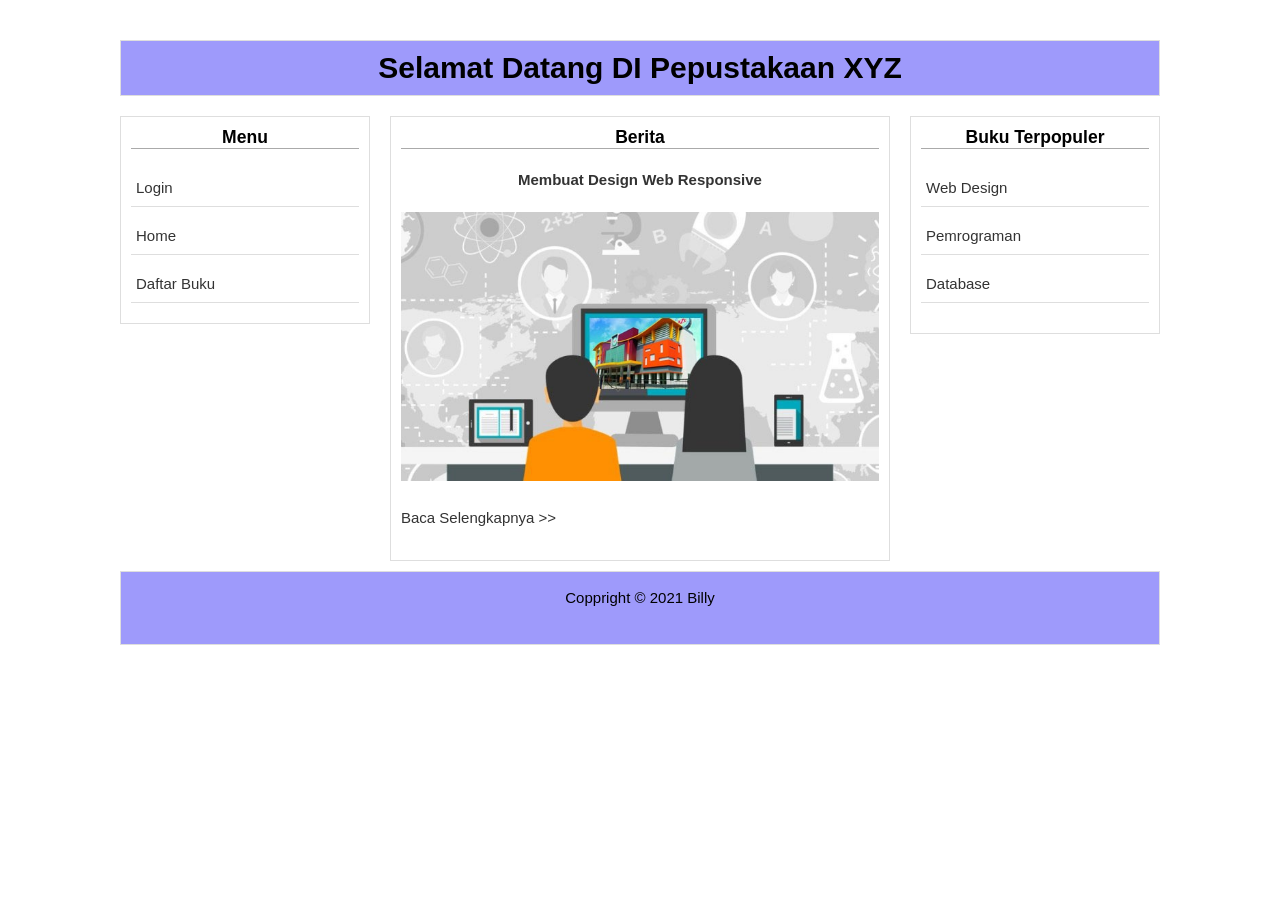
<file: index.html>
<!DOCTYPE html>  
<html lang="en">  
<head>  
    <meta charset="UTF-8">  
        <title> Website Responsive</title>  
    <meta name="viewport" content="width=device-width, initialscale=1.0">  
    <link rel="stylesheet" href="css/style.css">  
</head> 

<body>  
    <div class="container">  
        <div class="header">  
            <h1 align="center"> Selamat Datang DI Pepustakaan XYZ</h1>  
        </div>  
   <div class="main">  
        <div class="left">  
            <h3 align="center">Menu</h3>  
                <ul>  
                    <li><a href="login/login.html">Login</a></li>  
                    <li><a href="#">Home</a></li>  
                    <li><a href="#">Daftar Buku</a></li>  
                </ul>  
        </div>  
    <div class="middle">  
        <h3 align="center">Berita</h3>  
            <p align="center"><strong><a href="#" >Membuat Design Web Responsive</a></strong></p>  
            <p><img src="images/logo1.jpeg" alt=""></p>  
            <p><a href="#">Baca Selengkapnya >> </a></p>
    </div>  
        <div class="right">  
            <h3 align="center">Buku Terpopuler</h3>  
                <p>  
                    <ul>  
                        <li><a href="#">Web Design</a></li>  
                        <li><a href="#">Pemrograman</a></li>  
                        <li><a href="#">Database</a></li>  
                    </ul>  
                </p>  
        </div>  
    </div>  
        <div class="footer">  
            <p align="center">Coppright &copy; 2021 Billy </a></p>  
        </div>  
    </div>  
</body>  
</html>
</file>
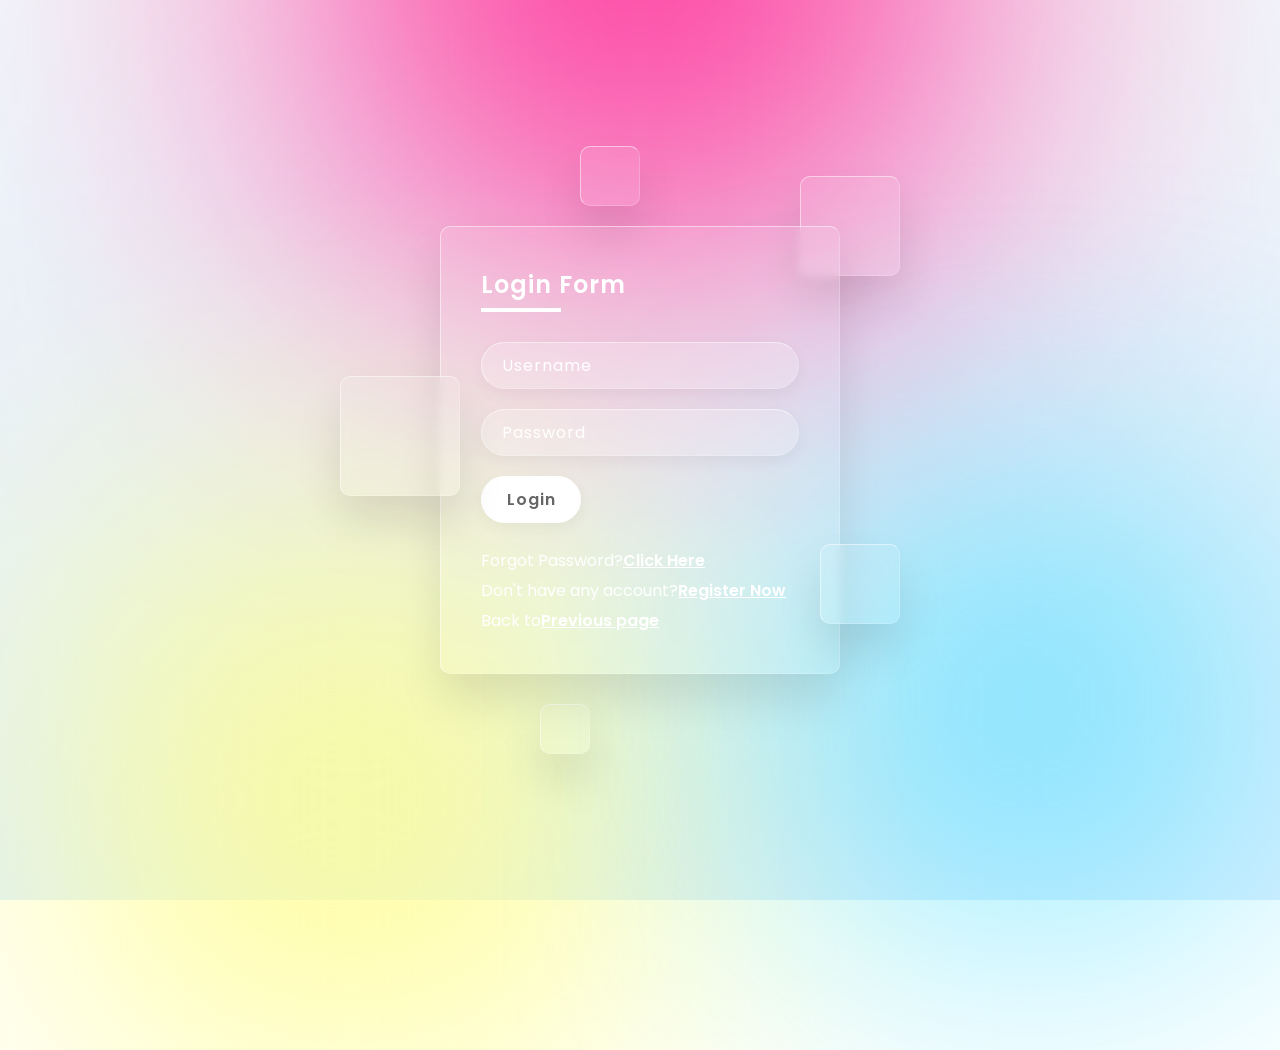
<file: Login/login.html>
<!doctype html>
<html lang="en">
    <head>
        <meta charset="utf-8" />
        <meta name="viewport" content="width=device-width, initial-scale=1.0">
        <title>Login & Register</title>
        <link rel="stylesheet" href="login.css">
    </head>
    <body>
        <section>
            <div class="color"></div>
            <div class="color"></div>
            <div class="color"></div>
            <div class="box">
                <div class="square" style="--i:0;"></div>
                <div class="square" style="--i:1;"></div>
                <div class="square" style="--i:2;"></div>
                <div class="square" style="--i:3;"></div>
                <div class="square" style="--i:4;"></div>
                <div class="container">
                    <div class="form">
                        <h2>Login Form</h2>
                        <form>
                            <div class="inputBox">
                                <input type="text" placeholder="Username">
                            </div>
                            <div class="inputBox">
                                <input type="text" placeholder="Password">
                            </div>
                            <div class="inputBox">
                                <input type="Submit" value="Login">
                            </div>
                            <p class="forget">Forgot Password?<a href="#">Click Here</a></p>
                            <p class="forget">Don't have any account?<a href="#">Register Now</a></p>
                            <p class="forget">Back to<a href="index.html">Previous page</a></p>
                        </form>
                    </div>
                </div>
            </div>
        </section>
    </body>
</html>
</file>
<file: css/style.css>
*{  
    padding : 0;  
    margin : 0;  
    box-sizing : border-box;  
}  
body{  
    backgroud : #dedede;  
    font-family : 'Verdana',arial,sans-serif;  
    font-size : 15px;  
}  
p{  
    margin-bottom : 20px;  
    line-height : 1.5em;  
}  
h3{  
    margin-bottom : 20px;  
    border-bottom : 1px solid #aaa;  
}  
a{  
    text-decoration : none;  
    color : #333;  
}  
a:hover{  
    color : #666;  
}  
.container{  
    max-width : 1080px;  
    margin : 20px auto;  
    background : #fff;  
    overflow : hidden;  
    padding : 10px;  
}  
.header{  
    border : 1px solid #dedede;  
    padding : 10px;  
    margin : 10px;  
    background : #9E9AFB;  
}  
/* main */  
.left{  
    width : 250px;  
    border : 1px solid #dedede;  
    padding : 10px;  
    margin : 10px;  
    float : left;  
}  
.left ul{  
    list-style-type : none;  
}  
.left ul li{  
    display : block;  
}  
.left ul li a{  
    display :block;  
    border-bottom : 1px solid #dedede;  
    margin-bottom : 10px;  
    padding : 10px 5px;  
    font-color : #D3D2ED;  
}  
.left ul li a:hover{  
    color:#461AF3;  
}  
.middle{  
    width : 500px;  
    border : 1px solid #dedede;  
    padding : 10px;  
    margin : 10px;  
    float : left;  
}  
.middle img{  
    max-width : 100%;  
    height : auto;  
}  
.middle a{  
    font-wight:bold;  
}  
.right{  
    width : 250px;  
    border : 1px solid #dedede;  
    padding : 10px;  
    margin : 10px;  
    float : left;  
}  
.right ul{  
    list-style-type : none;  
}  
.right ul li{  
    display : block;  
}  
.right ul li a{  
    display :block;  
    border-bottom : 1px solid #dedede;  
    margin-bottom : 10px;  
    padding : 10px 5px;  
}  
.right ul li a:hover{  
    color:#461AF3;  
}  
.footer{  
    clear : both;  
    border : 1px solid #dedede;  
    padding : 15px;  
    margin : 10px;  
    background : #9E9AFB;  
}  
@media screen and (max-width:959px){  
    #container{  
    width : 100%;  
    }  
    #left-column{  
    width : 70%;  
    }  
    #right-column{  
    width : 30%;  
    }  
    img{  
    width : 100%;  
    }  
}  
/*MEDIA QUERIES ( Responsive )  
*******************************************/  
@media screen and (max-width:1080px)  {  
    .container{  
    width : 100%;  
    }  
    .left{  
    width : 25%;  
    background : #D6CCFE;  
    }  
    .middle{  
    width : 68%;  
    float : right;  
    }  
    .right{  
    clear : both;  
    padding : 1% 4%;  
    width : auto;  
    float : none;  
    background : #D6CCFE;  
    }  
}  
/* untuk ukuran layar 700px kebawah */  
@media screen and (max-width: 780px)  {  
    .header,  
    .footer{  
    text-align : center;  
    }  
    .left {  
    width : auto;  
    float : none;  
    }  
    .middle {  
    width : auto;  
    float : none;  
    }  
    .right {  
    width : auto;  
    float : none;  
    }  
}
</file>
<file: Login/login.css>
@import url('https://fonts.googleapis.com/css?family=Poppins:200,300,400,500,600,700,800,900&display=swap');
*{
    margin: 0;
    padding: 0;
    box-sizing: border-box;
    font-family: 'Poppins', sans-serif;
}
body {
    overflow: hidden;
}
section {
    display: flex;
    justify-content: center;
    align-items: center;
    min-height: 100vh;
    background: linear-gradient(to bottom, #f1f4f9,#dff1ff);
}
section .color{
    position: absolute;
    filter: blur(150px);
}
section .color:nth-child(1){
    top: -350px;
    width: 600px;
    height: 600px;
    background: #ff359b;
}
section .color:nth-child(2){
    bottom: -150px;
    left: 100px;
    width: 500px;
    height: 500px;
    background: #fffd87;
}
section .color:nth-child(3){
    bottom: 50px;
    right: 100px;
    width: 300px;
    height: 300px;
    background: #00d2ff;
}
.box{
    position: relative;
}
.box .square{
    position: absolute;
    backdrop-filter: blur(5px);
    box-shadow: 0 25px 45px rgba(0,0,0,0.1);
    border: 1px solid rgba(255,255,255,0.5);
    border-right: 1px solid rgba(255,255,255,0.2);
    border-bottom: 1px solid rgba(255,255,255,0.2);
    background: rgba(255,255,255,0.1);
    border-radius: 10px;
    animation: animate 10s linear infinite;
    animation-delay: calc(-1s * var(--i));
}
@keyframes animate {
    0%,100% {
        transform: translate(-40px);
    }
    50% {
        transform: translate(40px);
    }
}
.box .square:nth-child(1){
    top: -50px;
    right: -60px;
    width: 100px;
    height: 100px;
}
.box .square:nth-child(2){
    top: 150px;
    left: -100px;
    width: 120px;
    height: 120px;
    z-index: 2;
}
.box .square:nth-child(3){
    bottom: 50px;
    right: -60px;
    width: 80px;
    height: 80px;
    z-index: 2;
}
.box .square:nth-child(4){
    bottom: -80px;
    left: 100px;
    width: 50px;
    height: 50px;
}
.box .square:nth-child(5){
    top: -80px;
    left: 140px;
    width: 60px;
    height: 60px;
}
.container{
    position: relative;
    width: 400px;
    min-height: 400px;
    background: rgba(255,255,255,0.1);
    border-radius: 10px;
    display: flex;
    justify-content: center;
    align-items: center;
    backdrop-filter: blur(5px);
    box-shadow: 0 25px 45px rgba(0,0,0,0.1);
    border: 1px solid rgba(255,255,255,0.5);
    border-right: 1px solid rgba(255,255,255,0.2);
    border-bottom: 1px solid rgba(255,255,255,0.2);
}
.form{
    position: relative;
    width: 100%;
    height: 100%;
    padding: 40px;
}
.form h2{
    position: relative;
    color: #fff;
    font-size:24px;
    font-weight: 600;
    letter-spacing: 1px;
    margin-bottom: 40px;
}
.form h2::before{
    content: '';
    position: absolute;
    left: 0;
    bottom: -10px;
    width: 80px;
    height: 4px;
    background: #fff;
}
.inputBox{
    width: 100%;
    margin-top: 20px;
}
.inputBox input{
    width: 100%;
    background: rgba(255,255,255,0.2);
    border: none;
    outline: none;
    padding: 10px 20px;
    border-radius: 35px;
    border: 1px solid rgba(255,255,255,0.5);
    border-right: 1px solid rgba(255,255,255,0.2);
    border-bottom: 1px solid rgba(255,255,255,0.2);
    font-size: 16px;
    letter-spacing: 1px;
    color: #fff;
    box-shadow: 0 5px 15px rgba(0,0,0,0.05);
}
.form .inputBox input::placeholder{
    color: #fff;
}
.form .inputBox input[type="Submit"]{
    background: #fff;
    color: #666;
    max-width: 100px;
    cursor: pointer;
    margin-bottom: 20px;
    font-weight: 600;
}
.forget{
    margin-top: 5px;
    color: #fff;
}
.forget a{
    color: #fff;
    font-weight: 600;
}
</file>
